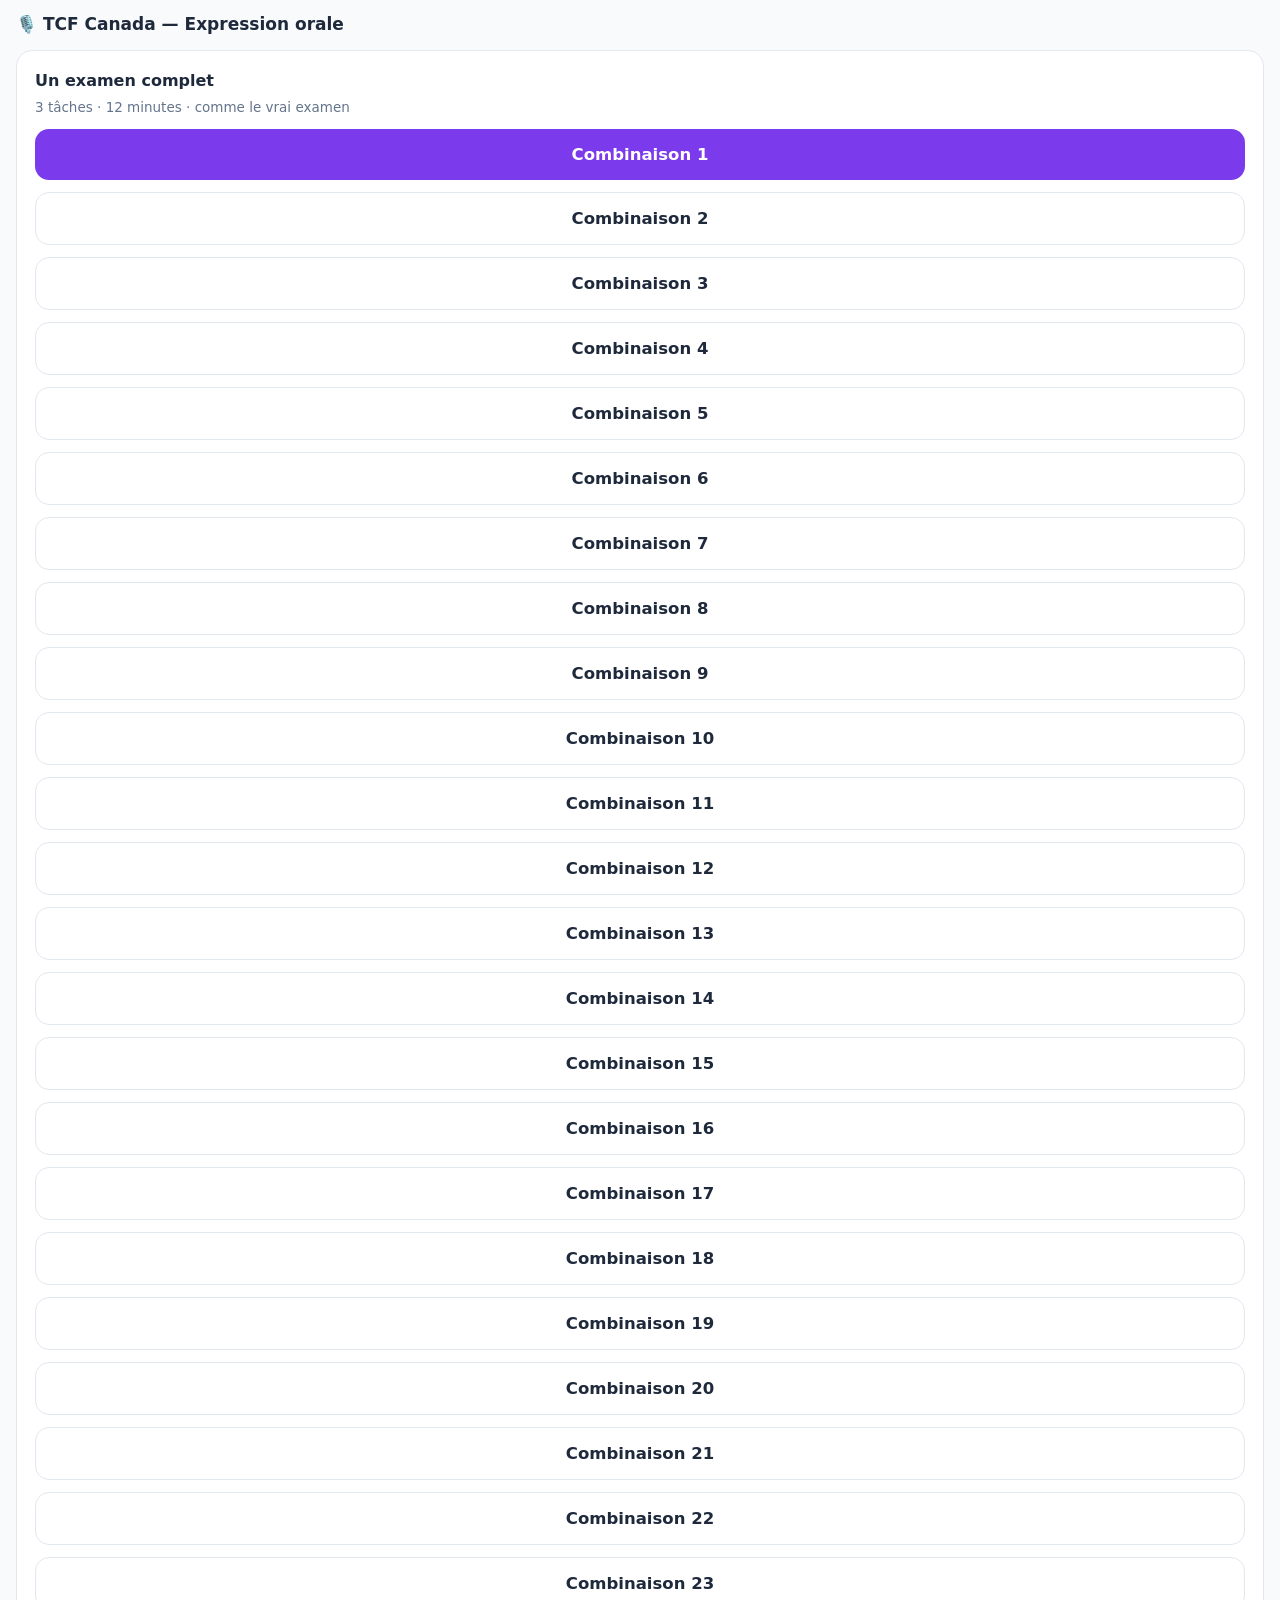
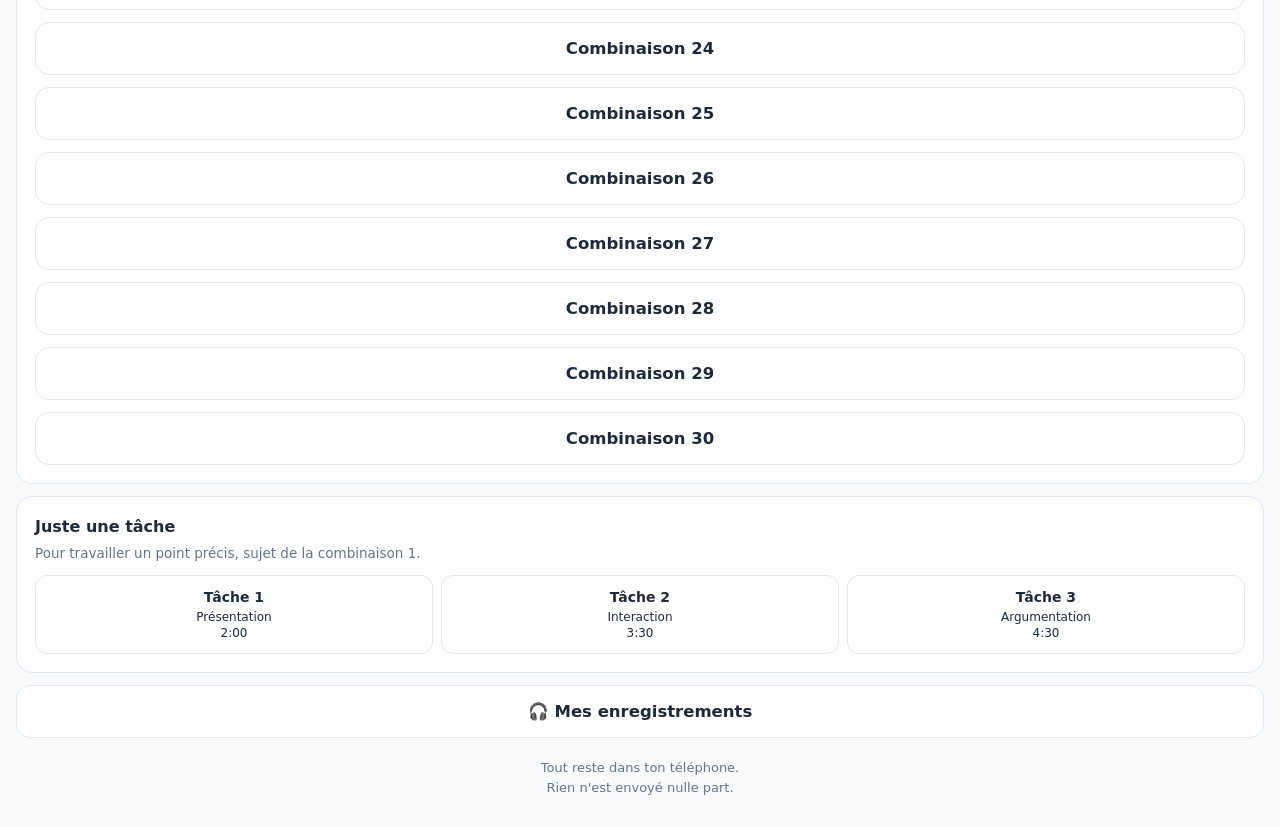
<file: dashboard/site/index.html>
<!DOCTYPE html>
<html lang="fr">
<head>
<meta charset="utf-8">
<meta name="viewport" content="width=device-width, initial-scale=1, viewport-fit=cover">
<title>TCF Oral</title>
<meta name="theme-color" content="#7c3aed">
<link rel="manifest" href="manifest.webmanifest">
<!-- iOS ne lit pas le manifest : il lui faut ses propres balises. -->
<meta name="apple-mobile-web-app-capable" content="yes">
<meta name="apple-mobile-web-app-status-bar-style" content="black-translucent">
<meta name="apple-mobile-web-app-title" content="TCF Oral">
<link rel="apple-touch-icon" href="icone-180.png">
<link rel="icon" href="icone-192.png">
<!--
  ============================================================
  TCF — EXPRESSION ORALE, application de poche

  Pourquoi ce site existe : le micro d'un téléphone n'est donné
  qu'aux pages en HTTPS. Un fichier posé sur le téléphone ne peut
  donc PAS enregistrer. Hébergé (GitHub Pages, HTTPS gratuit),
  tout marche — y compris sur iPhone.

  Ce qui reste privé : les enregistrements ne quittent JAMAIS le
  téléphone. Ils sont gardés dans sa mémoire (IndexedDB). Le site
  n'a pas de serveur, ne reçoit rien, n'envoie rien.
  Pour les récupérer sur l'ordinateur : bouton « Partager ».

  Hors ligne : après la première visite, tout est mis en cache
  (voir sw.js). On peut donc s'entraîner en avion.
  ============================================================
-->
<style>
  * { margin: 0; padding: 0; box-sizing: border-box; -webkit-tap-highlight-color: transparent; }
  :root {
    --violet: #7c3aed; --violet-clair: #f5f3ff; --rouge: #dc2626;
    --fond: #f8fafc; --bord: #e2e8f0; --texte: #1e293b; --doux: #64748b;
  }
  html { -webkit-text-size-adjust: 100%; }
  body {
    font-family: -apple-system, BlinkMacSystemFont, system-ui, "Segoe UI", Roboto, sans-serif;
    background: var(--fond); color: var(--texte); line-height: 1.5;
    padding: 0 16px calc(30px + env(safe-area-inset-bottom));
    overscroll-behavior-y: contain;
  }
  button { font-family: inherit; font-size: 16px; cursor: pointer; }

  header {
    display: flex; align-items: center; gap: 12px; position: sticky; top: 0; z-index: 5;
    padding: calc(12px + env(safe-area-inset-top)) 0 12px; background: var(--fond);
  }
  header h1 { font-size: 17px; flex: 1; }
  .rond {
    border: 1px solid var(--bord); background: #fff; width: 40px; height: 40px;
    border-radius: 12px; font-size: 18px; flex-shrink: 0;
  }

  .carte {
    background: #fff; border: 1px solid var(--bord); border-radius: 16px;
    padding: 18px; margin-bottom: 12px;
  }
  .carte h2 { font-size: 16px; margin-bottom: 4px; }
  .carte .sous { font-size: 13.5px; color: var(--doux); }

  .btn {
    display: block; width: 100%; border: none; border-radius: 14px; padding: 16px;
    font-size: 16.5px; font-weight: 700; color: #fff; background: var(--violet); margin-top: 12px;
  }
  .btn.gris { background: #fff; color: var(--texte); border: 1px solid var(--bord); font-weight: 600; }
  .btn.rouge { background: var(--rouge); }
  .btn.mini { padding: 11px; font-size: 14.5px; margin-top: 8px; }
  .btn:disabled { background: #cbd5e1; color: #fff; }

  .tuiles { display: grid; grid-template-columns: repeat(3, 1fr); gap: 8px; margin-top: 12px; }
  .tuile {
    border: 1px solid var(--bord); background: #fff; border-radius: 12px;
    padding: 12px 6px; text-align: center; font-size: 12px; color: var(--texte); line-height: 1.35;
  }
  .tuile b { display: block; font-size: 14px; margin-bottom: 2px; }

  .sujet {
    background: var(--violet-clair); border: 1px solid #ddd6fe;
    border-radius: 16px; padding: 18px; font-size: 17px; font-weight: 500;
  }
  .etat {
    display: inline-flex; align-items: center; gap: 8px; border-radius: 999px;
    padding: 7px 16px; font-size: 13.5px; font-weight: 700;
  }
  .etat.prep { background: #fffbeb; color: #b45309; border: 1px solid #fde68a; }
  .etat.rec { background: #fef2f2; color: var(--rouge); border: 1px solid #fca5a5; }
  .etat.fini { background: #ecfdf5; color: #065f46; border: 1px solid #a7f3d0; }
  .etat .pt { width: 10px; height: 10px; border-radius: 50%; background: var(--rouge); animation: clign 1s infinite; }
  @keyframes clign { 50% { opacity: .3; } }

  .anneau { position: relative; width: 240px; height: 240px; margin: 16px auto; }
  .anneau svg { transform: rotate(-90deg); }
  .anneau circle { fill: none; stroke-width: 14; stroke-linecap: round; }
  .anneau .fond { stroke: var(--bord); }
  .anneau .trait { stroke: var(--violet); transition: stroke-dashoffset .95s linear; }
  .anneau.urgent .trait { stroke: var(--rouge); }
  .anneau .centre { position: absolute; inset: 0; display: flex; flex-direction: column;
    align-items: center; justify-content: center; }
  .anneau .tps { font-size: 52px; font-weight: 700; font-variant-numeric: tabular-nums; }
  .anneau.urgent .tps { color: var(--rouge); }
  .anneau .quoi { font-size: 13px; color: var(--doux); }

  .vu { display: flex; align-items: flex-end; justify-content: center; gap: 4px; height: 34px; }
  .vu > div { width: 7px; border-radius: 99px; background: var(--bord); }
  .vu > div.on { background: #22c55e; }

  textarea {
    width: 100%; min-height: 130px; border: 1px solid var(--bord); border-radius: 14px;
    padding: 14px; font-size: 16px; font-family: inherit; line-height: 1.6; resize: vertical;
  }
  details { margin-top: 12px; }
  summary { font-size: 14.5px; font-weight: 600; color: var(--violet); padding: 6px 0; }
  .aide { background: #fffbeb; border: 1px solid #fde68a; border-radius: 14px; padding: 14px 16px; margin-top: 8px; }
  .aide li { list-style: none; font-size: 14px; color: #78350f; padding-left: 15px;
    position: relative; margin-bottom: 8px; }
  .aide li::before { content: "›"; position: absolute; left: 2px; font-weight: 700; }

  .info { font-size: 13.5px; line-height: 1.6; border-radius: 14px; padding: 14px 16px; margin-bottom: 12px; }
  .info.bleu { background: #eff6ff; border: 1px solid #bfdbfe; color: #1e40af; }
  .info.jaune { background: #fffbeb; border: 1px solid #fde68a; color: #92400e; }
  .info.vert { background: #ecfdf5; border: 1px solid #a7f3d0; color: #065f46; }

  audio { width: 100%; margin-top: 10px; }
  .centrer { text-align: center; }
  .doux { color: var(--doux); font-size: 13px; }
  .ligne { display: flex; gap: 8px; }
  .ligne > * { flex: 1; }
  .pastille { font-size: 11.5px; font-weight: 600; border-radius: 999px; padding: 3px 10px;
    background: var(--violet-clair); border: 1px solid #ddd6fe; color: #6d28d9; }
</style>
</head>
<body>
<div id="app"></div>

<script>
"use strict";

// ============================================================
// LES SUJETS
// Pour en ajouter : copier une paire ["interaction", "argumentation"].
// La tâche 1 (présentation) est toujours la même, comme au vrai examen.
// ============================================================
const SUJETS = [
  // ⚠️ Fabriqué par generer_sujets_java.py depuis sujets_oraux.json.
  ["Je suis un(e) ami(e) français(e) et je reviens d’un séjour sportif. Vous trouvez cette expérience intéressante et vous aimeriez faire la même chose. Vous me posez des questions sur ce séjour (lieu, activités, tarifs, etc.).",
   "Selon vous, quelle influence la télévision a-t-elle sur l’éducation des enfants ?"],
  ["Je travaille à l’accueil d’une billetterie de spectacles. Vous êtes en vacances au Canada et vous souhaitez assister à un spectacle. Vous me posez des questions pour faire votre choix (types de spectacles, horaires, prix, etc.).",
   "Pourquoi certaines personnes choisissent-elles d’avoir un animal domestique chez elles ?"],
  ["Je suis un(e) ami(e) et vous souhaitez vous installer dans ma ville. Vous cherchez un quartier agréable pour y vivre. Vous me posez des questions afin de choisir celui qui vous convient le mieux (environnement, prix, services, etc.).",
   "Aujourd’hui, beaucoup de personnes cherchent à rester jeunes le plus longtemps possible. Que pensez-vous de cette tendance ?"],
  ["Je travaille à l’accueil dans une école de langue. Vous souhaitez suivre une formation en français et vous me posez des questions pour choisir le stage le plus adapté (type de formation, durée, tarifs, etc.).",
   "Comment évaluez-vous les mesures prises pour réduire la pollution dans votre ville ?"],
  ["Je suis un(e) ami(e) et je travaille dans une entreprise canadienne. Vous souhaitez travailler au Canada et vous me posez des questions sur mon expérience (formation, tâches, relations professionnelles, conditions de travail, etc.).",
   "Que pensez-vous de la qualité de l’alimentation dans votre pays ? Pouvez-vous expliquer votre réponse ?"],
  ["Je suis votre collègue. J’organise des séances de yoga pour les employé(e)s de l’entreprise. Vous êtes intéressé(e). Vous me posez des questions pour obtenir des informations (lieux, horaires, équipements, etc.).",
   "De nombreuses personnes deviennent végétariennes. Que pensez-vous de ce choix alimentaire ?"],
  ["Je suis votre voisin(e). Je prends des cours de photographie dans l’association du quartier. Vous êtes intéressé(e). Vous me posez des questions sur le cours (prix, horaires, matériel, etc.).",
   "Peut-on vraiment faire tous ses achats sur Internet ? Qu’en pensez-vous ?"],
  ["Je travaille à l’accueil du nouveau centre culturel de votre ville. Vous êtes intéressé(e). Vous me posez des questions sur les activités proposées par le centre (horaires, prix, etc.).",
   "Le salaire est-il l’élément le plus important dans un travail ? Êtes-vous d’accord ?"],
  ["Je travaille à l’office de tourisme de votre lieu de vacances. Vous me posez des questions sur les activités à faire dans la région (parcs, musées, restaurants, etc.).",
   "Les membres de la famille peuvent-ils être nos meilleurs amis ? Expliquez pourquoi."],
  ["Vous êtes mon ami(e). Vous allez m’aider à déménager dans mon nouveau logement. Vous me posez des questions sur l’organisation de la journée (lieu, date, participants, etc.).",
   "Pour les personnes âgées, la vie en ville est-elle plus facile qu’à la campagne ? Êtes-vous d’accord ?"],
  ["Je suis une amie / un ami(e). Je pars pour le week-end et je vous demande de garder ma fille de 3 ans. Vous la connaissez un peu. Je vous indique les horaires et les choses à faire. Vous me posez des questions pour bien vous organiser (repas, jeux, sieste, etc.).",
   "La mission principale de l’école est d’enseigner les matières scolaires. Que pensez-vous de cette idée ? Pourquoi ?"],
  ["Je suis une collègue. Je vous propose d’aller voir un spectacle. Vous me posez des questions sur ce spectacle (genre, lieu, heure, etc.) et sur la sortie (transport, personnes présentes, etc.).",
   "La lecture est souvent liée à la culture. Faut-il lire pour être cultivé ? Qu’en pensez-vous ?"],
  ["Je travaille au service culturel de la mairie. Vous voulez en savoir plus sur les activités culturelles de la ville. Vous me posez des questions (expositions, musées, ateliers, prix, accès, etc.).",
   "Lorsqu’une personne quitte son pays pour vivre ailleurs, c’est souvent une décision imposée. Qu’en pensez-vous ?"],
  ["Je travaille dans une agence de voyage. Vous êtes client(e) et vous cherchez un séjour au Canada. Vous me posez des questions (endroits à visiter, prix, hébergements, activités, etc.).",
   "D’après vous, la liberté d’expression doit-elle avoir des limites ? Pourquoi ?"],
  ["Vous êtes en voiture au Canada et vous tombez en panne. Vous appelez votre assurance pour savoir comment elle peut vous aider (dépannage, réparations, retour, etc.). Je suis l’agent qui vous répond.",
   "Est-il possible, selon vous, de bien connaître un pays sans parler sa langue ? Pourquoi ?"],
  ["Je suis votre ami(e). J’ai commencé un nouvel emploi et vous voulez savoir comment s’est déroulée ma première journée : l’ambiance, les collègues, les tâches, etc.",
   "Avoir vécu dans un pays étranger constitue-t-il un atout pour réussir sa carrière professionnelle ?"],
  ["Je suis votre voisin(e). Je connais quelqu’un qui propose des cours de musique à domicile. Vous êtes intéressé(e) et vous me posez des questions sur cette personne : ses tarifs, sa disponibilité, son expérience, etc.",
   "Le tourisme représente-t-il une voie de développement intéressante pour tous les pays ? Pourquoi ?"],
  ["Je suis votre voisin(e). Vous souhaitez organiser une sortie à la campagne avec vos amis. Vous me demandez des conseils pour l’organisation : les activités, le transport, le lieu, etc.",
   "Selon vous, est-il difficile de s’installer à l’étranger ? Pourquoi ?"],
  ["Je travaille dans un magasin d’alimentation. Vous êtes client(e) et vous voulez faire livrer vos courses chez vous. Vous me posez des questions sur les conditions offertes : délais, tarifs, mode de livraison, etc.",
   "Est-il préférable de commencer l’apprentissage des langues étrangères dès l’enfance ? Pourquoi ?"],
  ["Je travaille dans une agence immobilière. Vous voulez louer votre appartement pour les vacances afin de gagner plus d’argent. Vous me demandez des conseils sur les prix, la durée de location, le type de locataires, etc.",
   "D’après vous, pour quelles raisons les gens aiment-ils découvrir la vie des célébrités ?"],
  ["Sujet 1 : Je suis chef cuisinier/cheffe cuisinière à domicile. Vous souhaitez organiser un repas de famille. Vous me posez des questions sur ce que je peux vous proposer (plats, matériel, prix, etc.).",
   "Il est plus facile de partir vivre dans un pays étranger quand on est jeune. Êtes-vous d’accord avec cette affirmation ?"],
  ["Je suis votre voisin(e). Je suis conductrice/conducteur et je propose de partager des allers-retours avec ma voiture. Vous êtes intéressé(e) et me posez des questions sur ce type de service (prix, horaires, organisation, etc.).",
   "Le télétravail permet d’avoir un bon équilibre entre vie professionnelle et vie personnelle. Qu’en pensez-vous ?"],
  ["Je travaille à l’accueil dans une école de musique. Vous voulez vous inscrire à un cours. Vous me posez des questions (types de cours, horaires, tarifs, etc.) et je vous communique des informations.",
   "Les caméras de surveillance permettent d’améliorer la sécurité des citoyens dans les lieux publics. Est-ce que vous êtes d’accord ?"],
  ["Je travaille à l’accueil d’un club de sport. Vous êtes intéressé(e). Vous me posez des questions pour obtenir des informations (types de sports, horaires, tarifs, etc.).",
   "Pensez-vous que le choix des vêtements est important dans la vie ? Expliquez pourquoi."],
  ["Je travaille à l’accueil d’un hôtel. Vous voulez réserver une chambre. Vous me posez des questions et je vous communique des informations (prix, type de chambre, petit-déjeuner, etc.).",
   "Pour sauver l’environnement, les actions de chaque personne (tri, économie d’eau, économie d’énergie, etc.) sont efficaces. Qu’en pensez-vous ?"],
  ["Je travaille à la réception d’une école de musique. Vous voulez vous inscrire à des cours. Vous me posez des questions sur ce que l’école propose (leçons, prix, emploi du temps, instruments, etc.).",
   "Travailler avec des amis ou des membres de la famille est-il une bonne idée ? Qu’en pensez-vous ?"],
  ["Je suis votre ami(e) et j’habite à Ottawa. Vous venez d’arriver dans la ville et vous souhaitez circuler à vélo. Vous me posez des questions pour savoir si c’est pratique (pistes, location, matériel, etc.).",
   "Internet a-t-il modifié les comportements au travail ? Qu’en pensez-vous ?"],
  ["Je suis votre ami(e). Vous avez envie de partir un week-end pour vous reposer. Vous me posez des questions pour avoir des suggestions (endroits, activités, transport, etc.).",
   "Un monde sans frontière, sans passeport ni visa est-il possible ? Pourquoi ?"],
  ["Je suis votre ami(e). Je vis au Canada depuis deux ans. Vous êtes en train de préparer votre arrivée au Canada. Vous me posez des questions sur mon vécu (habitudes, vie courante, adaptation, etc.).",
   "S’installer dans un nouveau pays est difficile. Qu’en pensez-vous ?"],
  ["Je suis votre voisin(e). Je connais une personne qui fait des petits services à domicile. Vous voulez en savoir plus et vous me posez des questions (compétences, horaires, tarifs, etc.).",
   "Que pensez-vous de l’internet en général ?"],
];

const PRESENTATION = "Bonjour, présentez-vous. Parlez-moi de vous pendant deux minutes.";

const AIDE = [
  ["Bonjour, je m'appelle… J'ai … ans et je suis originaire de…",
   "Actuellement, je vis à … depuis … ans.",
   "En ce qui concerne mes études, j'ai obtenu un diplôme en…",
   "Sur le plan professionnel, je travaille comme…",
   "Pendant mon temps libre, j'aime … et je m'intéresse à…",
   "Mon projet, c'est de… C'est pour ça que je passe le TCF."],
  ["Bonjour ! Excusez-moi, j'aurais besoin d'un renseignement.",
   "Est-ce que vous pourriez me dire… ?",
   "J'aimerais savoir combien ça coûte. / Quel est le tarif ?",
   "Est-ce qu'il y a une réduction pour les étudiants ?",
   "Ça se passe où exactement ? C'est loin du centre ?",
   "Et au niveau des horaires, comment ça marche ?",
   "Qu'est-ce que vous me conseillez ?",
   "Très bien, merci beaucoup pour ces informations !"],
  ["Introduction : « C'est une question intéressante. À mon avis, … »",
   "1er argument : « Tout d'abord, … Par exemple, dans mon pays, … »",
   "2e argument : « De plus, … C'est le cas de … »",
   "Nuance : « Cependant, il ne faut pas oublier que… »",
   "Exemple perso : « Personnellement, j'ai remarqué que… »",
   "Conclusion : « Pour conclure, je pense donc que… »"],
];

const TITRES = ["Présentation personnelle", "Interaction orale", "Argumentation"];

// Une tâche : préparation et temps de parole, en secondes (vrai barème TCF).
function tache(combi, numero) {
  const sujets = [PRESENTATION, SUJETS[combi][0], SUJETS[combi][1]];
  const preps = [0, 120, 0];
  const durees = [120, 210, 270];
  return { titre: TITRES[numero], sujet: sujets[numero],
           prep: preps[numero], duree: durees[numero], aide: AIDE[numero] };
}

// ============================================================
// MÉMOIRE DU TÉLÉPHONE (IndexedDB)
// Les enregistrements restent ici, dans le téléphone. Rien n'est
// envoyé nulle part : c'est ma voix, elle ne regarde personne.
// ============================================================
const BASE = "tcf-oral";
let bdd = null;

function ouvrirBase() {
  return new Promise((ok, non) => {
    if (bdd) return ok(bdd);
    const r = indexedDB.open(BASE, 1);
    r.onupgradeneeded = () => {
      r.result.createObjectStore("enregistrements", { keyPath: "id", autoIncrement: true });
    };
    r.onsuccess = () => { bdd = r.result; ok(bdd); };
    r.onerror = () => non(r.error);
  });
}

function transaction(mode, action) {
  return ouvrirBase().then(db => new Promise((ok, non) => {
    const t = db.transaction("enregistrements", mode);
    const demande = action(t.objectStore("enregistrements"));
    demande.onsuccess = () => ok(demande.result);
    demande.onerror = () => non(demande.error);
  }));
}

const ajouterEnreg = e => transaction("readwrite", s => s.add(e));
const listerEnregs = () => transaction("readonly", s => s.getAll());
const effacerEnreg = id => transaction("readwrite", s => s.delete(id));

// ============================================================
// ÉTAT
// ============================================================
const S = {
  ecran: "accueil",     // accueil | tache | enregistrements
  combi: 0, numero: 0,
  phase: "pret",        // pret | prep | rec | fini
  reste: 0, secondes: 0, notes: "",
  minuteur: null,
  flux: null, ctx: null, analyseur: null, anim: null, niveau: 0,
  rec: null, morceaux: [], blob: null, url: "",
  veille: null,
  enregs: [],
  message: "",
};

const $ = s => document.querySelector(s);
const mmss = t => {
  t = Math.max(0, Math.round(t || 0));
  return String(Math.floor(t / 60)).padStart(2, "0") + ":" + String(t % 60).padStart(2, "0");
};
const echapper = t => String(t).replace(/[&<>"]/g, c =>
  ({ "&": "&amp;", "<": "&lt;", ">": "&gt;", '"': "&quot;" })[c]);
const ko = o => o < 1024 * 1024
  ? Math.round(o / 1024) + " Ko" : (o / 1024 / 1024).toFixed(1) + " Mo";

// Safari (iPhone) ne sait faire que du mp4 ; Chrome et Firefox du webm.
// On prend ce que le téléphone sait faire, et on garde l'extension qui va avec.
function formatAudio() {
  const essais = [["audio/mp4", "m4a"], ["audio/webm;codecs=opus", "webm"],
                  ["audio/webm", "webm"], ["audio/ogg;codecs=opus", "ogg"]];
  for (const [type, ext] of essais) {
    try { if (MediaRecorder.isTypeSupported(type)) return { type, ext }; } catch (e) {}
  }
  return { type: "", ext: "m4a" };
}

function nomFichier(combi, numero, date) {
  const d = date ? new Date(date) : new Date(), z = n => String(n).padStart(2, "0");
  return `oral-${combi + 1}_tache-${numero + 1}_`
       + `${d.getFullYear()}-${z(d.getMonth() + 1)}-${z(d.getDate())}`;
}

// ============================================================
// AFFICHAGE
// ============================================================
function dessiner() {
  $("#app").innerHTML =
    S.ecran === "accueil" ? vueAccueil()
    : S.ecran === "enregistrements" ? vueEnregistrements()
    : vueTache();
  brancher();
}

function vueAccueil() {
  const parCombi = n => S.enregs.filter(e => e.combi === n).length;
  return `
    <header><h1>🎙️ TCF Canada — Expression orale</h1></header>

    ${S.message ? `<div class="info vert">${S.message}</div>` : ""}

    <div class="carte">
      <h2>Un examen complet</h2>
      <p class="sous">3 tâches · 12 minutes · comme le vrai examen</p>
      ${SUJETS.map((_, n) => `
        <button class="btn ${n ? "gris" : ""}" data-combi="${n}">
          Combinaison ${n + 1}${parCombi(n) ? ` · ${parCombi(n)} enregistrée${parCombi(n) > 1 ? "s" : ""}` : ""}
        </button>`).join("")}
    </div>

    <div class="carte">
      <h2>Juste une tâche</h2>
      <p class="sous">Pour travailler un point précis, sujet de la combinaison ${S.combi + 1}.</p>
      <div class="tuiles">
        <button class="tuile" data-solo="0"><b>Tâche 1</b>Présentation<br>2:00</button>
        <button class="tuile" data-solo="1"><b>Tâche 2</b>Interaction<br>3:30</button>
        <button class="tuile" data-solo="2"><b>Tâche 3</b>Argumentation<br>4:30</button>
      </div>
    </div>

    <button class="btn gris" id="voirEnregs">
      🎧 Mes enregistrements${S.enregs.length ? ` (${S.enregs.length})` : ""}
    </button>

    <p class="doux centrer" style="margin-top:20px">
      Tout reste dans ton téléphone.<br>Rien n'est envoyé nulle part.
    </p>`;
}

function vueTache() {
  const t = tache(S.combi, S.numero);
  const total = S.phase === "prep" ? t.prep : t.duree;
  const C = 2 * Math.PI * 105;
  const anneau = `
    <div class="anneau ${S.reste <= 30 ? "urgent" : ""}">
      <svg width="240" height="240" viewBox="0 0 240 240">
        <circle class="fond" cx="120" cy="120" r="105"></circle>
        <circle class="trait" cx="120" cy="120" r="105"
          stroke-dasharray="${C}" stroke-dashoffset="${C * (1 - (total ? S.reste / total : 0))}"></circle>
      </svg>
      <div class="centre">
        <div class="tps">${mmss(S.reste)}</div>
        <div class="quoi">${S.phase === "prep" ? "préparation" : "temps de parole"}</div>
      </div>
    </div>`;

  const vu = `<div class="vu">${Array.from({ length: 12 }, () =>
    `<div style="height:3px"></div>`).join("")}</div>`;

  let corps = "";

  if (S.phase === "pret") {
    corps = `
      <div class="sujet">${echapper(t.sujet)}</div>
      <p class="doux centrer" style="margin-top:14px">
        ${t.prep ? `${mmss(t.prep)} pour préparer, puis ${mmss(t.duree)} pour parler.
                    L'enregistrement démarre tout seul.`
                 : `${mmss(t.duree)} de parole, sans préparation.`}
      </p>
      <div class="info jaune" style="margin-top:14px">
        🔇 Mets le téléphone en mode silencieux et trouve un endroit
        où tu oses parler fort. C'est ça le plus dur — le reste suit.
      </div>
      <button class="btn" id="go">▶ Commencer</button>
      <button class="btn gris" id="quitter2">← Choisir autre chose</button>`;

  } else if (S.phase === "prep") {
    corps = `
      <div class="centrer"><span class="etat prep">✍️ Préparation</span></div>
      ${anneau}
      <div class="sujet">${echapper(t.sujet)}</div>
      <textarea id="notes" placeholder="Note tes questions, tes idées… (des mots-clés, pas des phrases)">${echapper(S.notes)}</textarea>
      <details><summary>💡 Phrases utiles</summary>
        <div class="aide"><ul>${t.aide.map(a => `<li>${echapper(a)}</li>`).join("")}</ul></div>
      </details>
      <button class="btn" id="parler">🎙️ Je suis prête — parler maintenant</button>`;

  } else if (S.phase === "rec") {
    corps = `
      <div class="centrer"><span class="etat rec"><span class="pt"></span> Enregistrement</span></div>
      ${anneau}
      ${vu}
      <div class="sujet" style="margin-top:14px">${echapper(t.sujet)}</div>
      ${S.notes ? `<div class="carte" style="margin-top:12px">
        <p class="sous" style="margin-bottom:6px">📝 Mes notes</p>
        <div style="white-space:pre-wrap;font-size:15px">${echapper(S.notes)}</div></div>` : ""}
      <button class="btn rouge" id="stop">⏹ J'ai fini de parler</button>`;

  } else {
    corps = `
      <div class="centrer"><span class="etat fini">✅ Enregistré · ${mmss(S.secondes)}</span></div>
      <div class="carte" style="margin-top:14px">
        <h2>Réécoute-toi</h2>
        <p class="sous">C'est là qu'on progresse le plus. Repère les silences et les « euh ».</p>
        ${S.url ? `<audio src="${S.url}" controls preload="metadata"></audio>` : ""}
      </div>
      ${S.message ? `<div class="info vert">${S.message}</div>` : ""}
      <button class="btn" id="suivante">${S.numero < 2 ? `Tâche ${S.numero + 2} ›` : "🏁 Terminer"}</button>
      <div class="ligne" style="margin-top:8px">
        <button class="btn gris mini" id="refaire" style="margin-top:0">🔁 Refaire</button>
        <button class="btn gris mini" id="partager" style="margin-top:0">📤 Partager</button>
      </div>`;
  }

  return `<header>
      <button class="rond" id="quitter">←</button>
      <h1>Tâche ${S.numero + 1} — ${echapper(t.titre)}</h1>
    </header>${corps}`;
}

function vueEnregistrements() {
  if (!S.enregs.length) {
    return `<header><button class="rond" id="quitter">←</button><h1>🎧 Mes enregistrements</h1></header>
      <div class="info bleu">Rien pour l'instant. Fais une tâche et reviens ici.</div>`;
  }
  const total = S.enregs.reduce((s, e) => s + (e.blob ? e.blob.size : 0), 0);
  // Le plus récent en premier : c'est celui qu'on veut réécouter.
  const liste = S.enregs.slice().sort((a, b) => b.date - a.date);
  return `
    <header><button class="rond" id="quitter">←</button><h1>🎧 Mes enregistrements</h1></header>
    ${S.message ? `<div class="info vert">${S.message}</div>` : ""}
    <div class="info bleu">
      <b>Pour les corriger sur l'ordinateur :</b> appuie sur 📤 Partager,
      choisis « Enregistrer dans Fichiers » (ou envoie-les-toi par mail),
      puis sur l'ordinateur : onglet Oral → 📁 Importer un fichier audio.
    </div>
    ${liste.map(e => `
      <div class="carte">
        <h2>Combinaison ${e.combi + 1} — Tâche ${e.numero + 1}</h2>
        <p class="sous">${TITRES[e.numero]} · ${mmss(e.secondes)} · ${ko(e.blob ? e.blob.size : 0)}
          · ${new Date(e.date).toLocaleDateString("fr-FR", { day: "numeric", month: "long" })}</p>
        <audio src="${URL.createObjectURL(e.blob)}" controls preload="none"></audio>
        ${e.notes ? `<details><summary>📝 Mes notes de préparation</summary>
          <div style="white-space:pre-wrap;font-size:14px;padding:8px 0">${echapper(e.notes)}</div></details>` : ""}
        <div class="ligne" style="margin-top:10px">
          <button class="btn gris mini" data-partager="${e.id}" style="margin-top:0">📤 Partager</button>
          <button class="btn gris mini" data-effacer="${e.id}" style="margin-top:0">🗑️ Effacer</button>
        </div>
      </div>`).join("")}
    <p class="doux centrer">${S.enregs.length} enregistrement(s) · ${ko(total)} dans le téléphone</p>`;
}

// ============================================================
// ACTIONS
// ============================================================
function brancher() {
  const clic = (sel, f) => { const e = $(sel); if (e) e.onclick = f; };
  document.querySelectorAll("[data-combi]").forEach(b =>
    b.onclick = () => { S.combi = +b.dataset.combi; S.numero = 0; ouvrirTache(); });
  document.querySelectorAll("[data-solo]").forEach(b =>
    b.onclick = () => { S.numero = +b.dataset.solo; ouvrirTache(); });
  document.querySelectorAll("[data-partager]").forEach(b =>
    b.onclick = () => partagerId(+b.dataset.partager));
  document.querySelectorAll("[data-effacer]").forEach(b =>
    b.onclick = () => supprimer(+b.dataset.effacer));

  clic("#go", commencer);
  clic("#parler", parler);
  clic("#stop", arreter);
  clic("#suivante", suivante);
  clic("#refaire", refaire);
  clic("#partager", () => partagerBlob(S.blob, nomFichier(S.combi, S.numero)));
  clic("#quitter", quitter);
  clic("#quitter2", quitter);
  clic("#voirEnregs", async () => {
    S.enregs = await listerEnregs();
    S.ecran = "enregistrements"; S.message = ""; dessiner();
  });

  const n = $("#notes");
  if (n) n.oninput = e => { S.notes = e.target.value; };
}

function ouvrirTache() {
  S.ecran = "tache"; S.phase = "pret"; S.notes = "";
  S.secondes = 0; S.message = ""; libererUrl();
  dessiner();
}

// Le micro est demandé ICI, au doigt sur « Commencer ».
// Sur iPhone c'est indispensable : Safari n'accorde le micro que
// pendant un geste de l'utilisatrice. Après la préparation, il serait
// trop tard — d'où le flux gardé ouvert pendant tout l'exercice.
async function commencer() {
  const t = tache(S.combi, S.numero);
  const bouton = $("#go");
  if (bouton) { bouton.disabled = true; bouton.textContent = "⏳ Micro…"; }

  try {
    S.flux = await navigator.mediaDevices.getUserMedia({
      audio: { echoCancellation: true, noiseSuppression: true },
    });
  } catch (e) {
    if (bouton) { bouton.disabled = false; bouton.textContent = "▶ Commencer"; }
    alert("Le micro n'est pas disponible.\n\n" +
      "Sur iPhone : Réglages → Safari → Microphone → Autoriser, puis recharge la page.\n\n" +
      "(" + (e && e.name ? e.name : "erreur") + ")");
    return;
  }

  ecouterNiveau();          // l'AudioContext doit naître dans ce même geste
  await garderEcranAllume();

  if (t.prep > 0) {
    S.phase = "prep"; S.reste = t.prep; lancerMinuteur(); dessiner();
  } else {
    parler();
  }
}

// Démarre le temps de parole. Le micro est déjà ouvert : plus rien à demander.
function parler() {
  const t = tache(S.combi, S.numero);
  clearInterval(S.minuteur);
  const f = formatAudio();
  S.morceaux = [];
  try {
    S.rec = new MediaRecorder(S.flux, f.type ? { mimeType: f.type } : {});
  } catch (e) {
    S.rec = new MediaRecorder(S.flux);
  }
  S.rec.ondataavailable = e => { if (e.data && e.data.size) S.morceaux.push(e.data); };
  S.rec.onstop = finir;
  S.rec.start(1000);        // un bout par seconde : rien n'est perdu si l'app s'endort

  S.phase = "rec"; S.reste = t.duree; S.secondes = 0;
  lancerMinuteur(); dessiner();
}

function lancerMinuteur() {
  clearInterval(S.minuteur);
  S.minuteur = setInterval(() => {
    S.reste--;
    if (S.phase === "rec") S.secondes++;
    if (S.reste > 0) { rafraichirChrono(); return; }
    S.reste = 0;
    clearInterval(S.minuteur);
    if (S.phase === "prep") parler();   // enchaînement automatique, comme à l'examen
    else arreter();
  }, 1000);
}

// Tout redessiner chaque seconde ferait perdre le clavier pendant la
// préparation : on ne retouche que le chrono.
function rafraichirChrono() {
  const tps = $(".anneau .tps");
  if (!tps) { dessiner(); return; }
  const t = tache(S.combi, S.numero);
  const total = S.phase === "prep" ? t.prep : t.duree;
  tps.textContent = mmss(S.reste);
  $(".anneau .trait").style.strokeDashoffset =
    2 * Math.PI * 105 * (1 - (total ? S.reste / total : 0));
  $(".anneau").classList.toggle("urgent", S.reste <= 30);
}

function arreter() {
  clearInterval(S.minuteur);
  if (S.rec && S.rec.state !== "inactive") S.rec.stop();   // suite dans finir()
  else { S.phase = "fini"; relacherEcran(); dessiner(); }
}

async function finir() {
  const type = (S.rec && S.rec.mimeType) || formatAudio().type || "audio/mp4";
  S.blob = new Blob(S.morceaux, { type });
  S.morceaux = [];
  libererUrl();
  if (S.blob.size) S.url = URL.createObjectURL(S.blob);
  arreterMicro();
  relacherEcran();
  S.phase = "fini";

  if (S.blob.size) {
    try {
      await ajouterEnreg({
        combi: S.combi, numero: S.numero, blob: S.blob,
        secondes: S.secondes, notes: S.notes, date: Date.now(),
      });
      S.enregs = await listerEnregs();
      S.message = "💾 Gardé dans le téléphone — tu le retrouveras dans « Mes enregistrements ».";
    } catch (e) {
      S.message = "⚠️ Impossible de le garder (mémoire pleine ?). Partage-le tout de suite.";
    }
  } else {
    S.message = "⚠️ Rien n'a été capté. Vérifie que le micro est autorisé.";
  }
  dessiner();
}

function refaire() {
  S.phase = "pret"; S.notes = ""; S.message = ""; libererUrl(); dessiner();
}

function suivante() {
  libererUrl();
  if (S.numero < 2) { S.numero++; ouvrirTache(); }
  else quitter();
}

function quitter() {
  if (S.phase === "rec" && !confirm("Tu es en train de parler. Quitter maintenant ?")) return;
  clearInterval(S.minuteur);
  arreterMicro(); relacherEcran(); libererUrl();
  S.ecran = "accueil"; S.phase = "pret"; S.message = "";
  listerEnregs().then(l => { S.enregs = l; dessiner(); }).catch(() => dessiner());
}

async function supprimer(id) {
  const e = S.enregs.find(x => x.id === id);
  if (!e) return;
  if (!confirm(`Effacer l'enregistrement de la tâche ${e.numero + 1} ?`)) return;
  await effacerEnreg(id);
  S.enregs = await listerEnregs();
  S.message = "Effacé.";
  dessiner();
}

function partagerId(id) {
  const e = S.enregs.find(x => x.id === id);
  if (e) partagerBlob(e.blob, nomFichier(e.combi, e.numero, e.date));
}

// « Partager » = la feuille iOS : Enregistrer dans Fichiers, AirDrop, Mail…
// C'est le chemin le plus simple pour ramener l'audio sur l'ordinateur.
async function partagerBlob(blob, base) {
  if (!blob) return;
  const ext = blob.type.indexOf("mp4") !== -1 ? "m4a"
            : blob.type.indexOf("ogg") !== -1 ? "ogg" : "webm";
  const fichier = new File([blob], `${base}.${ext}`, { type: blob.type });
  try {
    if (navigator.canShare && navigator.canShare({ files: [fichier] })) {
      await navigator.share({ files: [fichier], title: fichier.name });
      return;
    }
  } catch (e) {
    if (e && e.name === "AbortError") return;   // partage annulé : normal
  }
  // Repli (ordinateur, vieux navigateurs) : téléchargement classique.
  const a = document.createElement("a");
  a.href = URL.createObjectURL(blob);
  a.download = fichier.name;
  a.click();
  setTimeout(() => URL.revokeObjectURL(a.href), 10000);
}

// ---------- Micro ----------
function ecouterNiveau() {
  const Ctx = window.AudioContext || window.webkitAudioContext;
  if (!Ctx || !S.flux) return;
  S.ctx = new Ctx();
  if (S.ctx.state === "suspended") S.ctx.resume();   // iOS démarre en pause
  S.analyseur = S.ctx.createAnalyser();
  S.analyseur.fftSize = 512;
  S.ctx.createMediaStreamSource(S.flux).connect(S.analyseur);
  const donnees = new Uint8Array(S.analyseur.fftSize);
  const boucle = () => {
    S.analyseur.getByteTimeDomainData(donnees);
    let max = 0;
    for (let i = 0; i < donnees.length; i++) {
      const v = Math.abs(donnees[i] - 128);
      if (v > max) max = v;
    }
    S.niveau += (Math.min(1, max / 55) - S.niveau) * 0.4;
    const barres = document.querySelectorAll(".vu > div");
    barres.forEach((b, i) => {
      const forme = 0.45 + 0.55 * Math.sin((i / (barres.length - 1)) * Math.PI);
      b.style.height = Math.max(3, Math.round(3 + S.niveau * 30 * forme)) + "px";
      b.classList.toggle("on", S.niveau > 0.08);
    });
    S.anim = requestAnimationFrame(boucle);
  };
  boucle();
}

function arreterMicro() {
  if (S.anim) { cancelAnimationFrame(S.anim); S.anim = null; }
  if (S.ctx) { S.ctx.close().catch(() => {}); S.ctx = null; }
  if (S.flux) { S.flux.getTracks().forEach(p => p.stop()); S.flux = null; }
  S.analyseur = null; S.niveau = 0;
}

function libererUrl() {
  if (S.url) { URL.revokeObjectURL(S.url); S.url = ""; }
  S.blob = null;
}

// ---------- Écran ----------
// Un chrono de 4 min 30 ne sert à rien si l'écran s'éteint au bout d'une minute.
async function garderEcranAllume() {
  try { if (navigator.wakeLock) S.veille = await navigator.wakeLock.request("screen"); }
  catch (e) { /* non supporté : l'écran s'éteindra, ce n'est pas bloquant */ }
}
function relacherEcran() {
  if (S.veille) { S.veille.release().catch(() => {}); S.veille = null; }
}
document.addEventListener("visibilitychange", () => {
  if (document.visibilityState === "visible" && S.ecran === "tache"
      && (S.phase === "prep" || S.phase === "rec")) garderEcranAllume();
});

// ---------- Démarrage ----------
if ("serviceWorker" in navigator) {
  window.addEventListener("load", () =>
    navigator.serviceWorker.register("sw.js").catch(() => {}));
}
// On dessine TOUT DE SUITE, sans attendre la mémoire du téléphone : si
// IndexedDB est lent ou bloqué (navigation privée sur iPhone), on aurait
// un écran blanc. La liste des enregistrements arrive juste après.
dessiner();
listerEnregs().then(l => { S.enregs = l; dessiner(); }).catch(() => {});
</script>
</body>
</html>
</file>
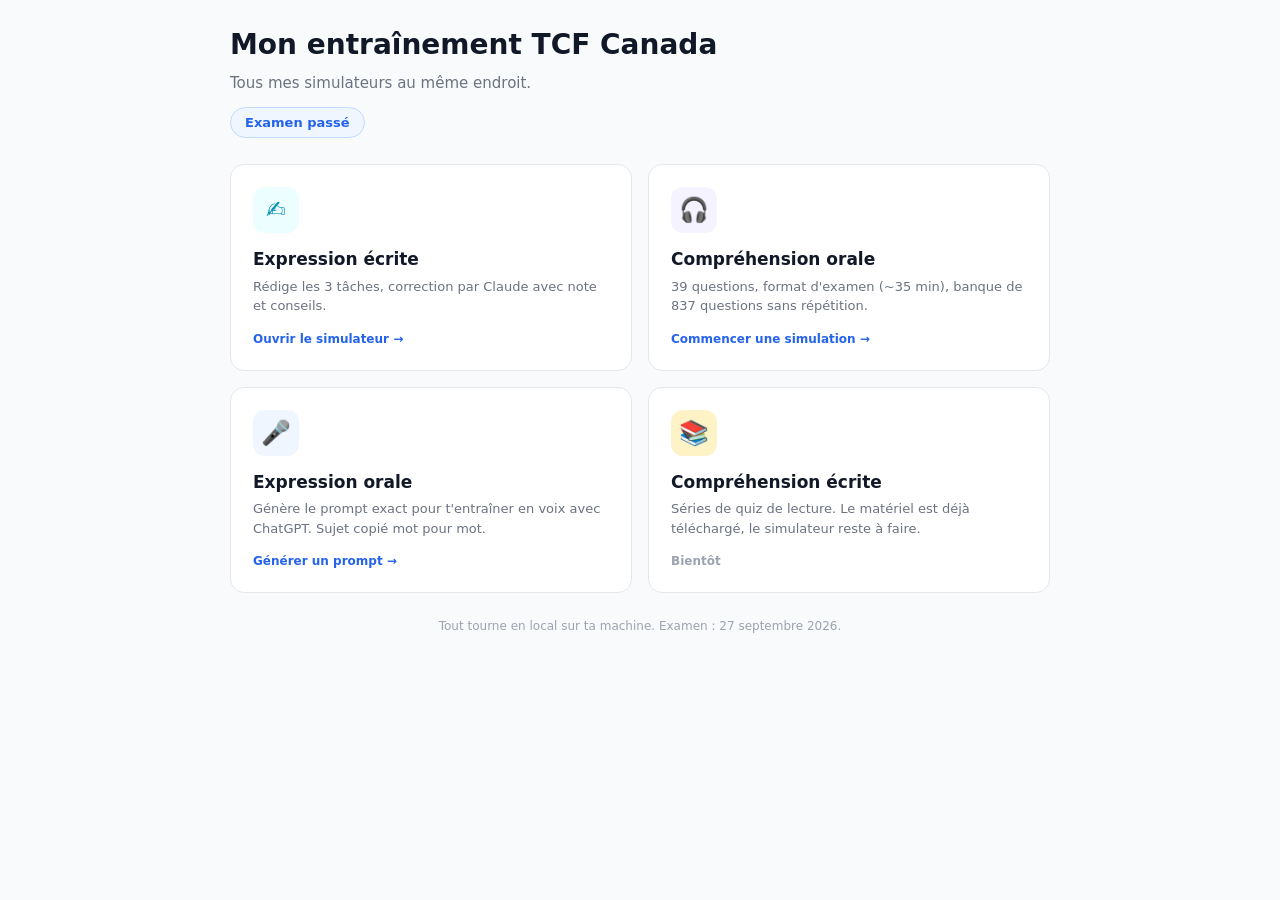
<file: dashboard/accueil.html>
<!doctype html>
<html lang="fr">
<head>
<meta charset="utf-8">
<meta name="viewport" content="width=device-width, initial-scale=1">
<title>Mon entraînement TCF Canada</title>
<link rel="stylesheet" href="style_commun.css">
<style>
  .hero{margin:8px 0 26px}
  .hero h1{font-size:28px}
  .hero .sous{font-size:15px;margin-bottom:0}
  .jour{display:inline-block;margin-top:12px;background:var(--bleu-clair);
    color:var(--bleu);border:1px solid var(--bleu-bord);border-radius:999px;
    padding:5px 14px;font-size:13px;font-weight:600}
  .grille{display:grid;grid-template-columns:1fr 1fr;gap:16px}
  .tuile{display:flex;flex-direction:column;text-decoration:none;color:inherit;
    background:var(--carte);border:1px solid var(--bord);border-radius:14px;
    padding:22px;transition:border-color .15s,box-shadow .15s,transform .05s}
  .tuile:hover{border-color:var(--bleu-bord);box-shadow:0 4px 14px rgba(37,99,235,.1)}
  .tuile:active{transform:translateY(1px)}
  .ico{width:46px;height:46px;border-radius:12px;display:flex;align-items:center;
    justify-content:center;font-size:24px;margin-bottom:14px}
  .i-ecrit{background:#ecfeff;color:#0891b2}
  .i-oral{background:var(--bleu-clair);color:var(--bleu)}
  .i-co{background:var(--violet-clair);color:var(--violet)}
  .i-prep{background:#fef3c7;color:#b45309}
  .tuile h2{font-size:17px;font-weight:600;margin-bottom:4px}
  .tuile p{font-size:13px;color:var(--gris);flex:1}
  .tag{margin-top:14px;font-size:12px;font-weight:600;color:var(--bleu);
    display:flex;align-items:center;gap:6px}
  .soon{color:var(--gris-clair)}
  .tuile.off{cursor:default}
  .tuile.off:hover{border-color:var(--bord);box-shadow:none}
  .pied{margin-top:24px;font-size:12px;color:var(--gris-clair);text-align:center}
  @media(max-width:560px){.grille{grid-template-columns:1fr}.hero h1{font-size:24px}}
</style>
</head>
<body>
<div class="wrap">
  <div class="hero">
    <h1>Mon entraînement TCF Canada</h1>
    <p class="sous">Tous mes simulateurs au même endroit.</p>
    <div class="jour" id="compte">—</div>
  </div>

  <div class="grille">
    <a class="tuile" href="/index.html">
      <div class="ico i-ecrit">✍️</div>
      <h2>Expression écrite</h2>
      <p>Rédige les 3 tâches, correction par Claude avec note et conseils.</p>
      <span class="tag">Ouvrir le simulateur →</span>
    </a>

    <a class="tuile" href="/simulateur_oral.html">
      <div class="ico i-co">🎧</div>
      <h2>Compréhension orale</h2>
      <p>39 questions, format d'examen (~35 min), banque de 837 questions sans répétition.</p>
      <span class="tag">Commencer une simulation →</span>
    </a>

    <a class="tuile" href="/expression_orale.html">
      <div class="ico i-oral">🎤</div>
      <h2>Expression orale</h2>
      <p>Génère le prompt exact pour t'entraîner en voix avec ChatGPT. Sujet copié mot pour mot.</p>
      <span class="tag">Générer un prompt →</span>
    </a>

    <div class="tuile off">
      <div class="ico i-prep">📚</div>
      <h2>Compréhension écrite</h2>
      <p>Séries de quiz de lecture. Le matériel est déjà téléchargé, le simulateur reste à faire.</p>
      <span class="tag soon">Bientôt</span>
    </div>
  </div>

  <div class="pied">Tout tourne en local sur ta machine. Examen : 27 septembre 2026.</div>
</div>

<script>
(function(){
  // Compte à rebours jusqu'à l'examen.
  const examen = new Date(2026, 8, 27);            // 27 septembre 2026
  const jours = Math.ceil((examen - new Date()) / 86400000);
  const el = document.getElementById("compte");
  el.textContent = jours > 0
    ? "J−" + jours + " avant l'examen"
    : (jours === 0 ? "C'est aujourd'hui — bonne chance !" : "Examen passé");
})();
</script>
</body>
</html>
</file>
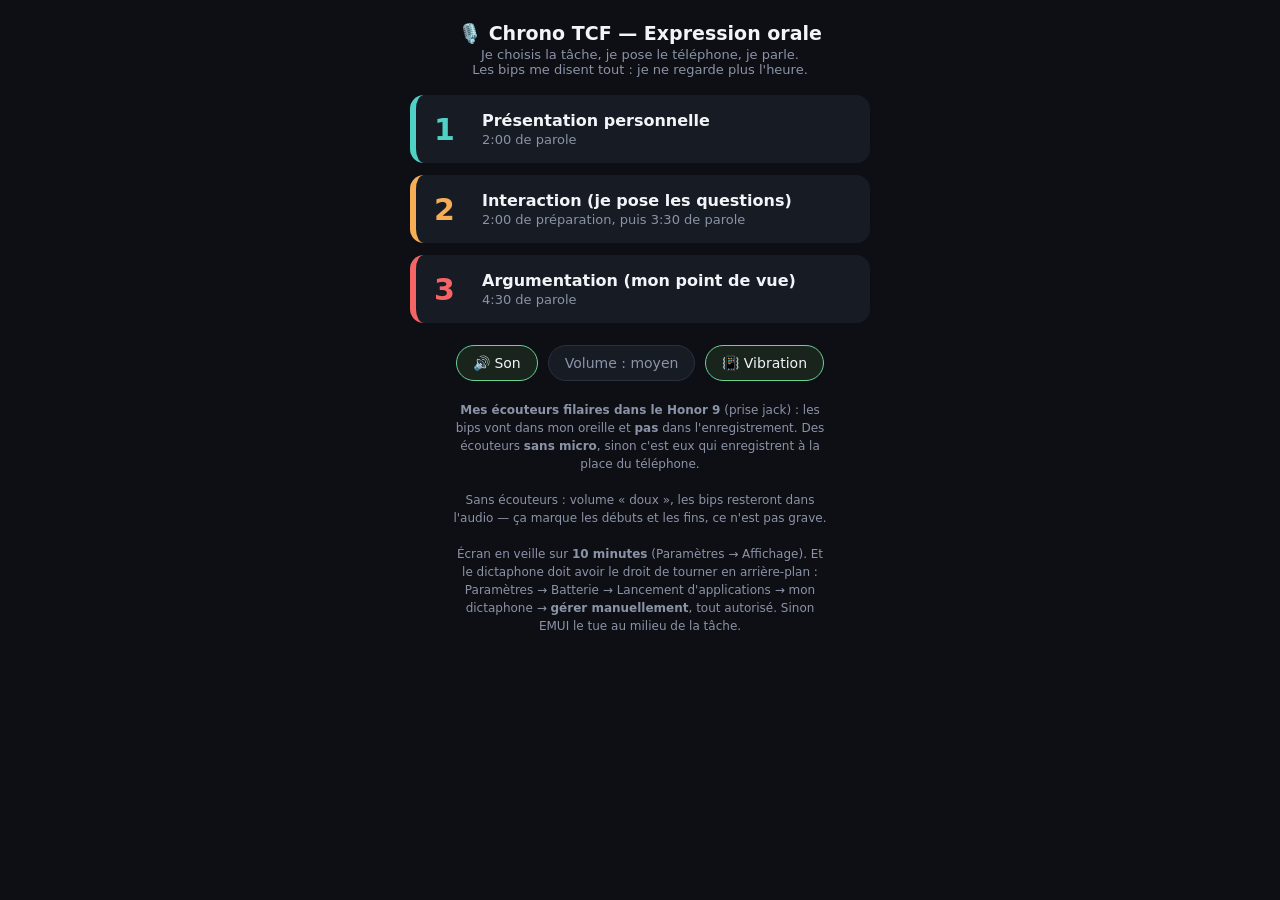
<file: dashboard/chrono_oral.html>
<!doctype html>
<html lang="fr">
<head>
<meta charset="utf-8">
<meta name="viewport" content="width=device-width, initial-scale=1, viewport-fit=cover">
<title>Chrono TCF — Expression orale</title>
<style>
  :root{
    --bg:#0d0f14; --card:#171b24; --txt:#f2f4f8; --dim:#8b93a7;
    --t1:#4fd1c5; --t2:#f6ad55; --t3:#f56565; --ok:#68d391;
  }
  *{box-sizing:border-box; -webkit-tap-highlight-color:transparent}
  html,body{height:100%}
  body{
    margin:0; background:var(--bg); color:var(--txt);
    font-family:system-ui,-apple-system,"Segoe UI",Roboto,sans-serif;
    display:flex; flex-direction:column; align-items:center;
    padding:18px 16px calc(18px + env(safe-area-inset-bottom));
    user-select:none;
  }
  h1{font-size:19px; font-weight:700; margin:4px 0 2px; text-align:center}
  .sous{color:var(--dim); font-size:13px; margin:0 0 18px; text-align:center}

  .taches{width:100%; max-width:460px; display:flex; flex-direction:column; gap:12px}
  .tache{
    display:flex; align-items:center; gap:14px; width:100%;
    background:var(--card); border:0; border-left:6px solid var(--c);
    border-radius:14px; padding:16px 18px; color:var(--txt);
    font:inherit; text-align:left; cursor:pointer;
  }
  .tache:active{transform:scale(.985)}
  .tache .num{font-size:30px; font-weight:800; color:var(--c); min-width:34px}
  .tache .nom{font-size:16px; font-weight:600}
  .tache .det{font-size:13px; color:var(--dim); margin-top:2px}

  .opts{display:flex; gap:10px; margin-top:22px; flex-wrap:wrap; justify-content:center}
  .opt{
    background:var(--card); border:1px solid #2a3040; color:var(--dim);
    border-radius:999px; padding:9px 16px; font-size:14px; font:inherit;
    font-size:14px; cursor:pointer;
  }
  .opt.on{color:var(--txt); border-color:var(--ok); background:#18241c}
  .note{color:var(--dim); font-size:12px; margin-top:20px; text-align:center; max-width:380px; line-height:1.5}

  /* ---- écran chrono ---- */
  #chrono{display:none; flex-direction:column; align-items:center; width:100%; flex:1; justify-content:center}
  .phase{font-size:16px; font-weight:600; letter-spacing:.08em; text-transform:uppercase; color:var(--dim); margin-bottom:6px}
  .titre{font-size:15px; color:var(--dim); margin-bottom:14px}
  .anneau{position:relative; width:min(78vw,300px); aspect-ratio:1}
  .anneau svg{width:100%; height:100%; transform:rotate(-90deg)}
  .anneau circle{fill:none; stroke-width:14; stroke-linecap:round}
  .piste{stroke:#222836}
  .jauge{stroke:var(--c); transition:stroke .3s}
  .temps{
    position:absolute; inset:0; display:flex; flex-direction:column;
    align-items:center; justify-content:center;
  }
  .temps b{font-size:clamp(48px,17vw,78px); font-weight:800; font-variant-numeric:tabular-nums; line-height:1}
  .temps span{font-size:13px; color:var(--dim); margin-top:6px}
  .boutons{display:flex; gap:12px; margin-top:30px; flex-wrap:wrap; justify-content:center}
  .btn{
    background:var(--card); border:1px solid #2a3040; color:var(--txt);
    border-radius:999px; padding:14px 26px; font:inherit; font-size:16px; font-weight:600; cursor:pointer;
  }
  .btn.gros{background:#2b1b1e; border-color:#5a2b31}
  .btn.vert{background:#18241c; border-color:#2f5a3a}

  #fini{display:none; flex-direction:column; align-items:center; justify-content:center; flex:1; text-align:center}
  #fini .gros{font-size:56px; margin-bottom:8px}
  #fini h2{margin:0 0 6px; font-size:22px}
</style>
</head>
<body>

<!-- ================= ACCUEIL ================= -->
<div id="accueil" style="width:100%;display:flex;flex-direction:column;align-items:center">
  <h1>🎙️ Chrono TCF — Expression orale</h1>
  <p class="sous">Je choisis la tâche, je pose le téléphone, je parle.<br>Les bips me disent tout : je ne regarde plus l'heure.</p>

  <div class="taches" id="liste"></div>

  <div class="opts">
    <button class="opt on" id="optSon">🔊 Son</button>
    <button class="opt" id="optVol">Volume : moyen</button>
    <button class="opt on" id="optVib">📳 Vibration</button>
  </div>

  <p class="note">
    <b>Mes écouteurs filaires dans le Honor 9</b> (prise jack) : les bips vont
    dans mon oreille et <b>pas</b> dans l'enregistrement. Des écouteurs
    <b>sans micro</b>, sinon c'est eux qui enregistrent à la place du téléphone.
    <br><br>
    Sans écouteurs : volume « doux », les bips resteront dans l'audio — ça
    marque les débuts et les fins, ce n'est pas grave.
    <br><br>
    Écran en veille sur <b>10 minutes</b> (Paramètres → Affichage). Et le
    dictaphone doit avoir le droit de tourner en arrière-plan : Paramètres →
    Batterie → Lancement d'applications → mon dictaphone → <b>gérer
    manuellement</b>, tout autorisé. Sinon EMUI le tue au milieu de la tâche.
  </p>
</div>

<!-- ================= CHRONO ================= -->
<div id="chrono">
  <div class="phase" id="phase">Je parle</div>
  <div class="titre" id="titre"></div>
  <div class="anneau" id="anneau">
    <svg viewBox="0 0 320 320">
      <circle class="piste" cx="160" cy="160" r="142"></circle>
      <circle class="jauge" id="jauge" cx="160" cy="160" r="142"></circle>
    </svg>
    <div class="temps"><b id="mmss">0:00</b><span id="etape"></span></div>
  </div>
  <div class="boutons">
    <button class="btn gros" id="btnStop">■ Arrêter</button>
  </div>
</div>

<!-- ================= FINI ================= -->
<div id="fini">
  <div class="gros">✅</div>
  <h2 id="finiTitre">Terminé</h2>
  <p class="sous" id="finiDetail"></p>
  <div class="boutons">
    <button class="btn" id="btnRefaire">↻ Refaire</button>
    <button class="btn vert" id="btnSuivante">Tâche suivante ▶</button>
    <button class="btn" id="btnAccueil">Accueil</button>
  </div>
</div>

<script>
/* ------------------------------------------------------------------
   Les 3 tâches du TCF Canada — expression orale (12 min au total).
   Pour changer un temps : c'est ici, en secondes. Rien d'autre à toucher.
------------------------------------------------------------------- */
const TACHES = [
  { num:1, nom:"Présentation personnelle", prep:0,   duree:120, couleur:"var(--t1)" },
  { num:2, nom:"Interaction (je pose les questions)", prep:120, duree:210, couleur:"var(--t2)" },
  { num:3, nom:"Argumentation (mon point de vue)",    prep:0,   duree:270, couleur:"var(--t3)" },
];

const $ = id => document.getElementById(id);
const mmss = s => {
  const n = Math.max(0, Math.ceil(s - 1e-6));            // 59,7 s → « 1:00 », jamais « 0:00 »
  return Math.floor(n/60) + ":" + String(n%60).padStart(2,"0");
};

let son = true, vib = true;
$("optSon").onclick = () => { son = !son; $("optSon").classList.toggle("on", son); };
$("optVib").onclick = () => { vib = !vib; $("optVib").classList.toggle("on", vib); };

/* volume des bips : doux si j'enregistre sans écouteurs */
const VOLUMES = [["doux", .3], ["moyen", 1], ["fort", 1.7]];
let niveau = 1;
$("optVol").onclick = () => {
  niveau = (niveau + 1) % VOLUMES.length;
  $("optVol").textContent = "Volume : " + VOLUMES[niveau][0];
  $("optVol").classList.toggle("on", niveau !== 0);
};

/* ---- accueil : les 3 boutons ---- */
TACHES.forEach((t, i) => {
  const b = document.createElement("button");
  b.className = "tache";
  b.style.setProperty("--c", t.couleur);
  b.innerHTML = `<div class="num">${t.num}</div>
    <div><div class="nom">${t.nom}</div>
    <div class="det">${t.prep ? mmss(t.prep)+" de préparation, puis " : ""}${mmss(t.duree)} de parole</div></div>`;
  b.onclick = () => demarrer(i);
  $("liste").appendChild(b);
});

/* ------------------------------------------------------------------
   Le son. Astuce importante : TOUS les bips sont programmés d'avance
   dans la carte son (Web Audio). Même si Android met la page en pause
   ou éteint l'écran, ils sonnent quand même, à la seconde près.
------------------------------------------------------------------- */
let ctx = null, veilleur = null;

function bip(t, freq, duree, volume) {
  if (!son) return;
  volume = Math.min(0.9, volume * VOLUMES[niveau][1]);
  const o = ctx.createOscillator(), g = ctx.createGain();
  o.type = "sine"; o.frequency.value = freq;
  g.gain.setValueAtTime(0, t);
  g.gain.linearRampToValueAtTime(volume, t + 0.012);
  g.gain.setValueAtTime(volume, t + duree - 0.05);
  g.gain.linearRampToValueAtTime(0, t + duree);
  o.connect(g).connect(ctx.destination);
  o.start(t); o.stop(t + duree + 0.05);
}

/* garde la carte son réveillée pendant toute la tâche (inaudible) */
function reveiller() {
  const o = ctx.createOscillator(), g = ctx.createGain();
  o.frequency.value = 30; g.gain.value = 0.0009;
  o.connect(g).connect(ctx.destination); o.start();
  return o;
}

let minuteries = [];
function vibrer(dansCombienDeSecondes, motif) {
  if (!vib || !navigator.vibrate) return;
  minuteries.push(setTimeout(() => { try { navigator.vibrate(motif); } catch(e){} },
                             dansCombienDeSecondes * 1000));
}

/* ------------------------------------------------------------------
   Le déroulé d'une tâche
------------------------------------------------------------------- */
let etat = null, boucle = null;

function demarrer(index) {
  const t = TACHES[index];

  if (ctx) { try { ctx.close(); } catch(e){} }
  clearTimeouts();
  ctx = new (window.AudioContext || window.webkitAudioContext)();
  if (ctx.state === "suspended") ctx.resume();
  veilleur = reveiller();
  garderEcranAllume();

  /* les étapes, l'une après l'autre */
  const etapes = [];
  if (t.prep) etapes.push({ nom:"Préparation", libelle:"je prépare", duree:t.prep });
  etapes.push({ nom:"Je parle", libelle:"je parle", duree:t.duree });

  const T0 = ctx.currentTime + 0.35;   // origine commune : son + affichage
  let d = 0;
  etapes.forEach((e, i) => {
    e.debut = d; e.fin = d + e.duree;

    if (i === 0 && e.nom === "Préparation") {
      bip(T0 + e.debut, 520, 0.18, .35);                       // départ prépa
      vibrer(e.debut, 200);
    } else {
      bip(T0 + e.debut,       880, 0.16, .5);                  // GO : deux bips clairs
      bip(T0 + e.debut + 0.24, 880, 0.16, .5);
      vibrer(e.debut, [180,120,180]);
    }

    if (e.duree >= 150) {                                      // reste 1 min
      bip(T0 + e.fin - 60, 700, 0.18, .38);
      vibrer(e.fin - 60, 250);
    }
    if (e.duree >= 60) {                                       // reste 30 s
      bip(T0 + e.fin - 30, 700, 0.16, .4);
      bip(T0 + e.fin - 29.75, 700, 0.16, .4);
      vibrer(e.fin - 30, [150,100,150]);
    }
    for (let s = 5; s >= 1; s--)                               // 5 derniers tics
      bip(T0 + e.fin - s, 1150, 0.06, .22);

    if (i < etapes.length - 1) {                               // fin de la prépa
      bip(T0 + e.fin - 0.0, 440, 0.45, .45);
    } else {                                                   // fin de la tâche
      bip(T0 + e.fin,       440, 0.55, .55);
      bip(T0 + e.fin + 0.7, 330, 0.85, .55);
      vibrer(e.fin, [400,150,400,150,600]);
    }
    d = e.fin;
  });

  etat = { t, etapes, T0, total:d, index };
  $("accueil").style.display = "none";
  $("fini").style.display = "none";
  $("chrono").style.display = "flex";
  $("titre").textContent = `Tâche ${t.num} — ${t.nom}`;
  $("anneau").style.setProperty("--c", t.couleur);
  afficher();
  boucle = setInterval(afficher, 100);
}

function afficher() {
  if (!etat) return;
  const ecoule = ctx.currentTime - etat.T0;

  if (ecoule >= etat.total) { terminer(); return; }

  const e = etat.etapes.find(x => ecoule < x.fin) || etat.etapes[etat.etapes.length-1];
  const restePhase = Math.max(0, e.fin - ecoule);
  const part = ecoule < 0 ? 0 : (ecoule - e.debut) / e.duree;

  $("phase").textContent = e.nom;
  $("mmss").textContent = mmss(restePhase);
  $("etape").textContent = etat.etapes.length > 1
    ? `${e.libelle} · ${mmss(e.duree)} en tout` : `${mmss(e.duree)} en tout`;

  const C = 2 * Math.PI * 142;
  $("jauge").style.strokeDasharray = C;
  $("jauge").style.strokeDashoffset = C * Math.min(1, Math.max(0, part));
  $("jauge").style.stroke = restePhase <= 30 ? "var(--t3)" : etat.t.couleur;
}

function terminer() {
  const t = etat.t, index = etat.index;
  arreterTout();
  $("chrono").style.display = "none";
  $("fini").style.display = "flex";
  $("finiTitre").textContent = `Tâche ${t.num} terminée`;
  $("finiDetail").textContent = `${t.nom} — ${mmss(t.duree)} de parole.`;
  $("btnRefaire").onclick   = () => demarrer(index);
  $("btnSuivante").style.display = index < TACHES.length - 1 ? "" : "none";
  $("btnSuivante").onclick  = () => demarrer(index + 1);
}

function arreterTout() {
  clearInterval(boucle); boucle = null;
  clearTimeouts();
  if (navigator.vibrate) { try { navigator.vibrate(0); } catch(e){} }
  if (ctx) { try { ctx.close(); } catch(e){} ctx = null; }
  libererEcran();
  etat = null;
}
function clearTimeouts(){ minuteries.forEach(clearTimeout); minuteries = []; }

$("btnStop").onclick = () => { arreterTout(); accueil(); };
$("btnAccueil").onclick = () => { arreterTout(); accueil(); };
function accueil(){
  $("chrono").style.display = "none";
  $("fini").style.display = "none";
  $("accueil").style.display = "flex";
}

/* écran allumé quand le navigateur le permet (https / localhost) */
let verrou = null;
async function garderEcranAllume(){
  try { if (navigator.wakeLock) verrou = await navigator.wakeLock.request("screen"); } catch(e){}
}
function libererEcran(){ try { verrou && verrou.release(); } catch(e){} verrou = null; }
document.addEventListener("visibilitychange", () => {
  if (document.visibilityState === "visible") {
    if (ctx && ctx.state === "suspended") ctx.resume();
    if (etat) { garderEcranAllume(); afficher(); }
  }
});
</script>
</body>
</html>
</file>
<file: dashboard/style_commun.css>
/* ================================================================
   Style commun aux outils TCF de Katherine (accueil, oral, prompt EO).
   Le simulateur d'expression écrite (index.html, Vue) garde le sien.
   ================================================================ */
:root{
  --bleu:#2563eb; --bleu-clair:#eff6ff; --bleu-bord:#bfdbfe;
  --texte:#111827; --gris:#6b7280; --gris-clair:#9ca3af;
  --bord:#e5e7eb; --fond:#f8fafc; --carte:#ffffff;
  --vert:#059669; --vert-fond:#ecfdf5; --vert-bord:#a7f3d0;
  --rouge:#dc2626; --ambre:#d97706;
  --violet:#7c3aed; --violet-clair:#f5f3ff;
}
*{box-sizing:border-box;margin:0;padding:0}
body{
  font-family:system-ui,-apple-system,"Segoe UI",Roboto,Helvetica,Arial,sans-serif;
  background:var(--fond); color:var(--texte);
  padding:16px; line-height:1.5; -webkit-font-smoothing:antialiased;
}
.wrap{max-width:820px;margin:0 auto}
.cache{display:none !important}

.entete{display:flex;justify-content:space-between;align-items:center;
  font-size:13px;margin-bottom:14px}
.entete a{color:var(--bleu);text-decoration:none;cursor:pointer}
.entete a:hover{text-decoration:underline}
.entete .titre{color:var(--texte);font-weight:500}

.carte{background:var(--carte);border:1px solid var(--bord);border-radius:12px;
  padding:26px;box-shadow:0 1px 2px rgba(0,0,0,.04)}
.carte + .carte{margin-top:16px}

h1{font-size:24px;font-weight:600;margin-bottom:6px}
.sous{color:var(--gris);font-size:14px;margin-bottom:22px}

.btn{background:var(--bleu);color:#fff;border:none;border-radius:9px;
  padding:12px 22px;font-size:15px;font-weight:500;font-family:inherit;cursor:pointer}
.btn:hover{background:#1d4ed8}
.btn:disabled{opacity:.5;cursor:default}
.btn.secondaire{background:#fff;color:var(--texte);border:1px solid var(--bord)}
.btn.secondaire:hover{background:#f9fafb}
.btn.mini{padding:7px 13px;font-size:13px}

label{display:block;color:var(--gris);font-size:12px;text-transform:uppercase;
  letter-spacing:.03em;margin-bottom:6px}
select,input[type=text],textarea{font-family:inherit;font-size:14px;padding:9px 11px;
  border:1px solid var(--bord);border-radius:8px;background:#fff;color:var(--texte);
  width:100%}
textarea{resize:vertical;line-height:1.5}
select:focus,input:focus,textarea:focus{outline:2px solid var(--bleu-bord);
  outline-offset:-1px;border-color:var(--bleu)}
</file>
